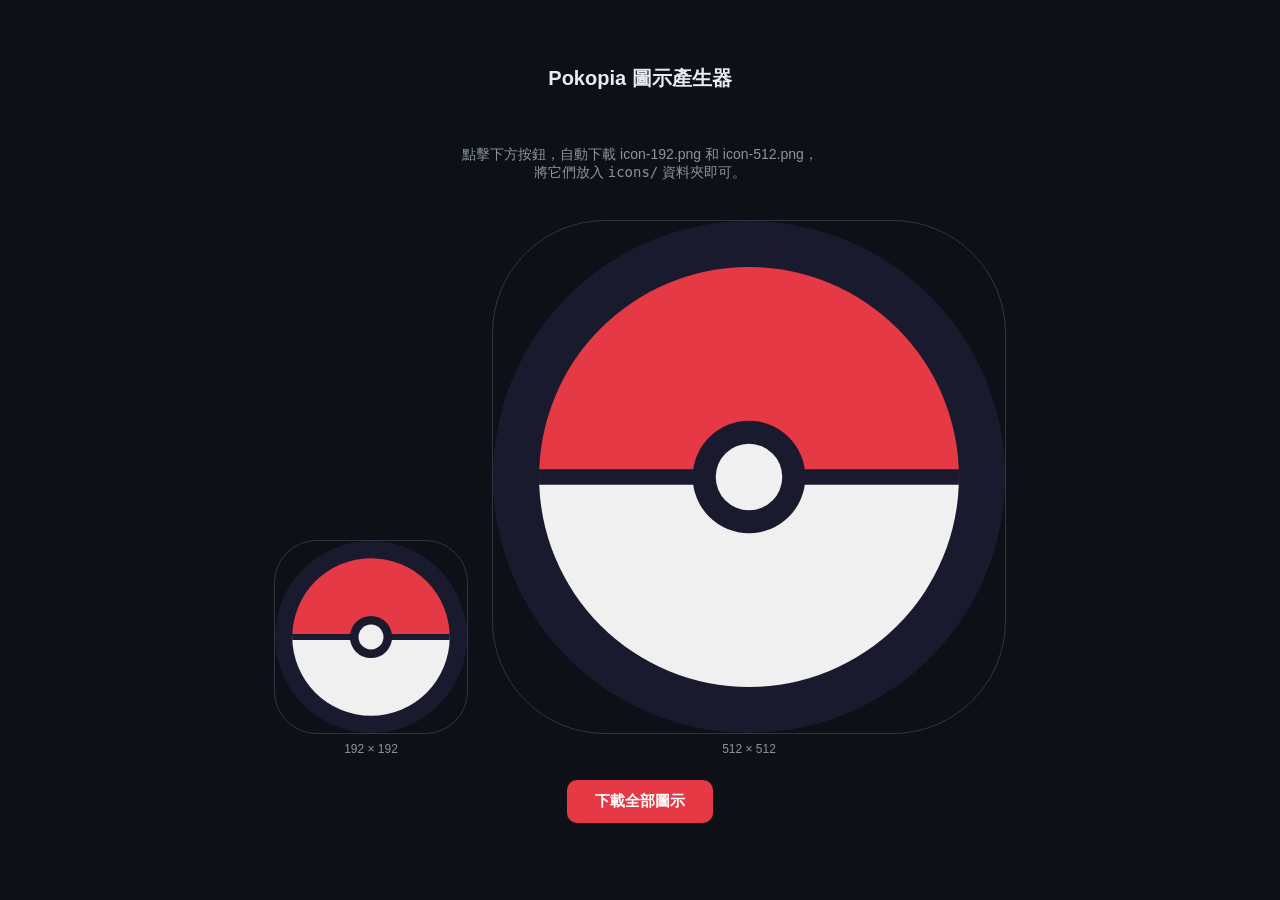
<file: make-icons.html>
<!DOCTYPE html>
<html lang="zh-Hant">
<head>
  <meta charset="UTF-8">
  <meta name="viewport" content="width=device-width, initial-scale=1.0">
  <title>Pokopia Icon Generator</title>
  <style>
    body { font-family: -apple-system, sans-serif; background:#0d1117; color:#e6edf3;
           display:flex; flex-direction:column; align-items:center; padding:40px 20px; gap:24px; }
    h2   { font-size:20px; }
    p    { font-size:14px; color:#8b949e; text-align:center; max-width:380px; }
    canvas { border-radius:22%; border:1px solid #30363d; }
    .row { display:flex; gap:24px; align-items:flex-end; flex-wrap:wrap; justify-content:center; }
    .icon-box { display:flex; flex-direction:column; align-items:center; gap:8px; }
    .icon-box span { font-size:12px; color:#8b949e; }
    button {
      padding:12px 28px; background:#e63946; border:none; border-radius:10px;
      color:#fff; font-size:15px; font-weight:600; cursor:pointer; }
    button:hover { background:#c1121f; }
  </style>
</head>
<body>

<h2>Pokopia 圖示產生器</h2>
<p>點擊下方按鈕，自動下載 icon-192.png 和 icon-512.png，<br>
   將它們放入 <code>icons/</code> 資料夾即可。</p>

<div class="row">
  <div class="icon-box">
    <canvas id="c192" width="192" height="192"></canvas>
    <span>192 × 192</span>
  </div>
  <div class="icon-box">
    <canvas id="c512" width="512" height="512"></canvas>
    <span>512 × 512</span>
  </div>
</div>

<button onclick="downloadAll()">下載全部圖示</button>

<script>
function drawPokeball(canvas) {
  const ctx = canvas.getContext('2d');
  const s = canvas.width;
  const r = s / 2;
  const cx = r, cy = r;

  // Background circle (dark)
  ctx.fillStyle = '#1a1a2e';
  ctx.beginPath();
  ctx.arc(cx, cy, r, 0, Math.PI * 2);
  ctx.fill();

  // Red top half
  ctx.fillStyle = '#e63946';
  ctx.beginPath();
  ctx.arc(cx, cy, r * 0.82, Math.PI, 0);
  ctx.fill();

  // White bottom half
  ctx.fillStyle = '#f0f0f0';
  ctx.beginPath();
  ctx.arc(cx, cy, r * 0.82, 0, Math.PI);
  ctx.fill();

  // Center divider line
  const lw = r * 0.06;
  ctx.strokeStyle = '#1a1a2e';
  ctx.lineWidth = lw;
  ctx.beginPath();
  ctx.moveTo(cx - r * 0.82, cy);
  ctx.lineTo(cx + r * 0.82, cy);
  ctx.stroke();

  // Outer ring of center button
  ctx.fillStyle = '#1a1a2e';
  ctx.beginPath();
  ctx.arc(cx, cy, r * 0.22, 0, Math.PI * 2);
  ctx.fill();

  // Inner white of center button
  ctx.fillStyle = '#f0f0f0';
  ctx.beginPath();
  ctx.arc(cx, cy, r * 0.13, 0, Math.PI * 2);
  ctx.fill();
}

function download(canvas, filename) {
  const a = document.createElement('a');
  a.download = filename;
  a.href = canvas.toDataURL('image/png');
  a.click();
}

function downloadAll() {
  download(document.getElementById('c192'), 'icon-192.png');
  setTimeout(() => download(document.getElementById('c512'), 'icon-512.png'), 300);
}

// Draw on load
drawPokeball(document.getElementById('c192'));
drawPokeball(document.getElementById('c512'));
</script>
</body>
</html>
</file>
